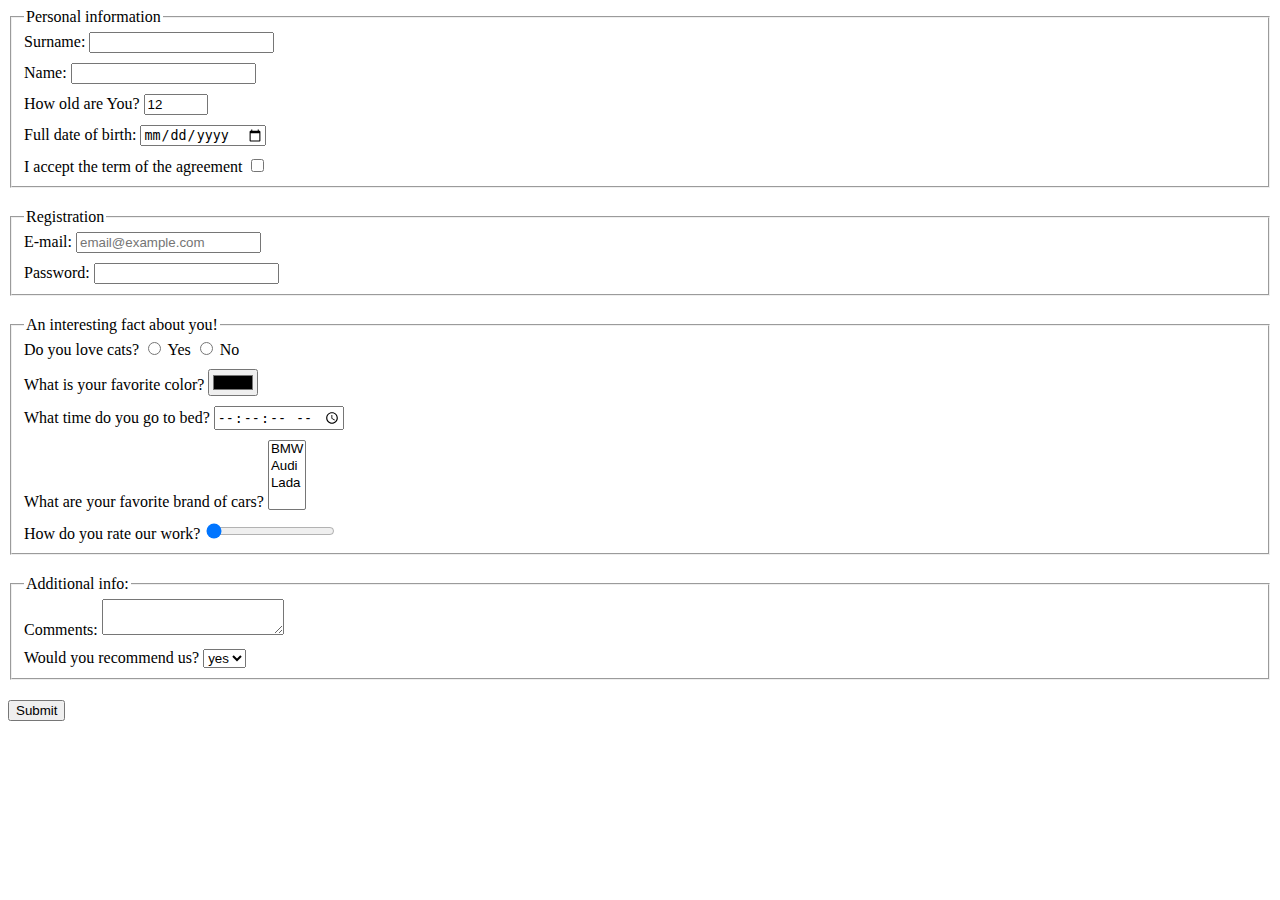
<file: index.html>
<!DOCTYPE html><html lang="en"><head><meta charset="UTF-8"><meta name="viewport" content="width=device-width, user-scalable=no, initial-scale=1.0, maximum-scale=1.0, minimum-scale=1.0"><meta http-equiv="X-UA-Compatible" content="ie=edge"><title>HTML Form</title><link rel="stylesheet" href="style.c29e27df.css"></head><body> <script type="text/javascript" src="main.e97352c4.js"></script> <form action="https://mate-academy-form-lesson.herokuapp.com/create-application" method="post"> <fieldset class="fieldset"> <legend>Personal information</legend> <label for="Surname" class="form-field"> Surname: <input type="text" name="Surname" id="Surname" autocomplete="off" required> </label> <label for="Name" class="form-field"> Name: <input type="text" name="Name" id="Name" autocomplete="off" required> </label> <label for="Age" class="form-field"> How old are You? <input type="number" name="Age" value="12" id="Age" min="1" max="100" required> </label> <label for="Birthday" class="form-field"> Full date of birth: <input type="date" name="Birthday" id="Birthday"> </label> <label for="TermsAndConditions"> I accept the term of the agreement <input type="checkbox" name="TermsAndConditions" id="TermsAndConditions" required> </label> </fieldset> <fieldset class="fieldset"> <legend>Registration</legend> <label for="E-mail" class="form-field"> E-mail: <input type="email" name="E-mail" placeholder="email@example.com" id="E-mail"> </label> <label for="password"> Password: <input type="password" name="password" id="password" required minlength="5" maxlength="16"> </label> </fieldset> <fieldset class="fieldset"> <legend>An interesting fact about you!</legend> <div class="form-field"> Do you love cats? <label> <input type="radio" name="pet" value="yes"> Yes </label> <label> <input type="radio" name="pet" value="no"> No </label> </div> <label class="form-field"> What is your favorite color? <input type="color" name="color"> </label> <label for="bedtime" class="form-field"> What time do you go to bed? <input type="time" name="bedtime" step="2"> </label> <label for="favoriteCar" class="form-field"> What are your favorite brand of cars? <select id="favoriteCar" name="favoriteCar" multiple> <option value="BMW">BMW</option> <option value="Audi">Audi</option> <option value="Lada">Lada</option> </select> </label> <label for="selfAccessment"> How do you rate our work? <input type="range" id="selfAccessment" name="selfRating" min="0" max="100" value="0" step="25"> </label> </fieldset> <fieldset class="fieldset"> <legend>Additional info:</legend> <label for="comments" class="form-field"> Comments: <textarea id="comments" name="Cust-comment"> 
          </textarea> </label> <label for="recom-choice"> Would you recommend us? <select name="recommend" id="recom-choice" required> <option value="yes">yes</option> <option value="no">no</option> </select> </label> </fieldset> <button class="form-field" type="submit"> Submit </button> </form> </body></html>
</file>
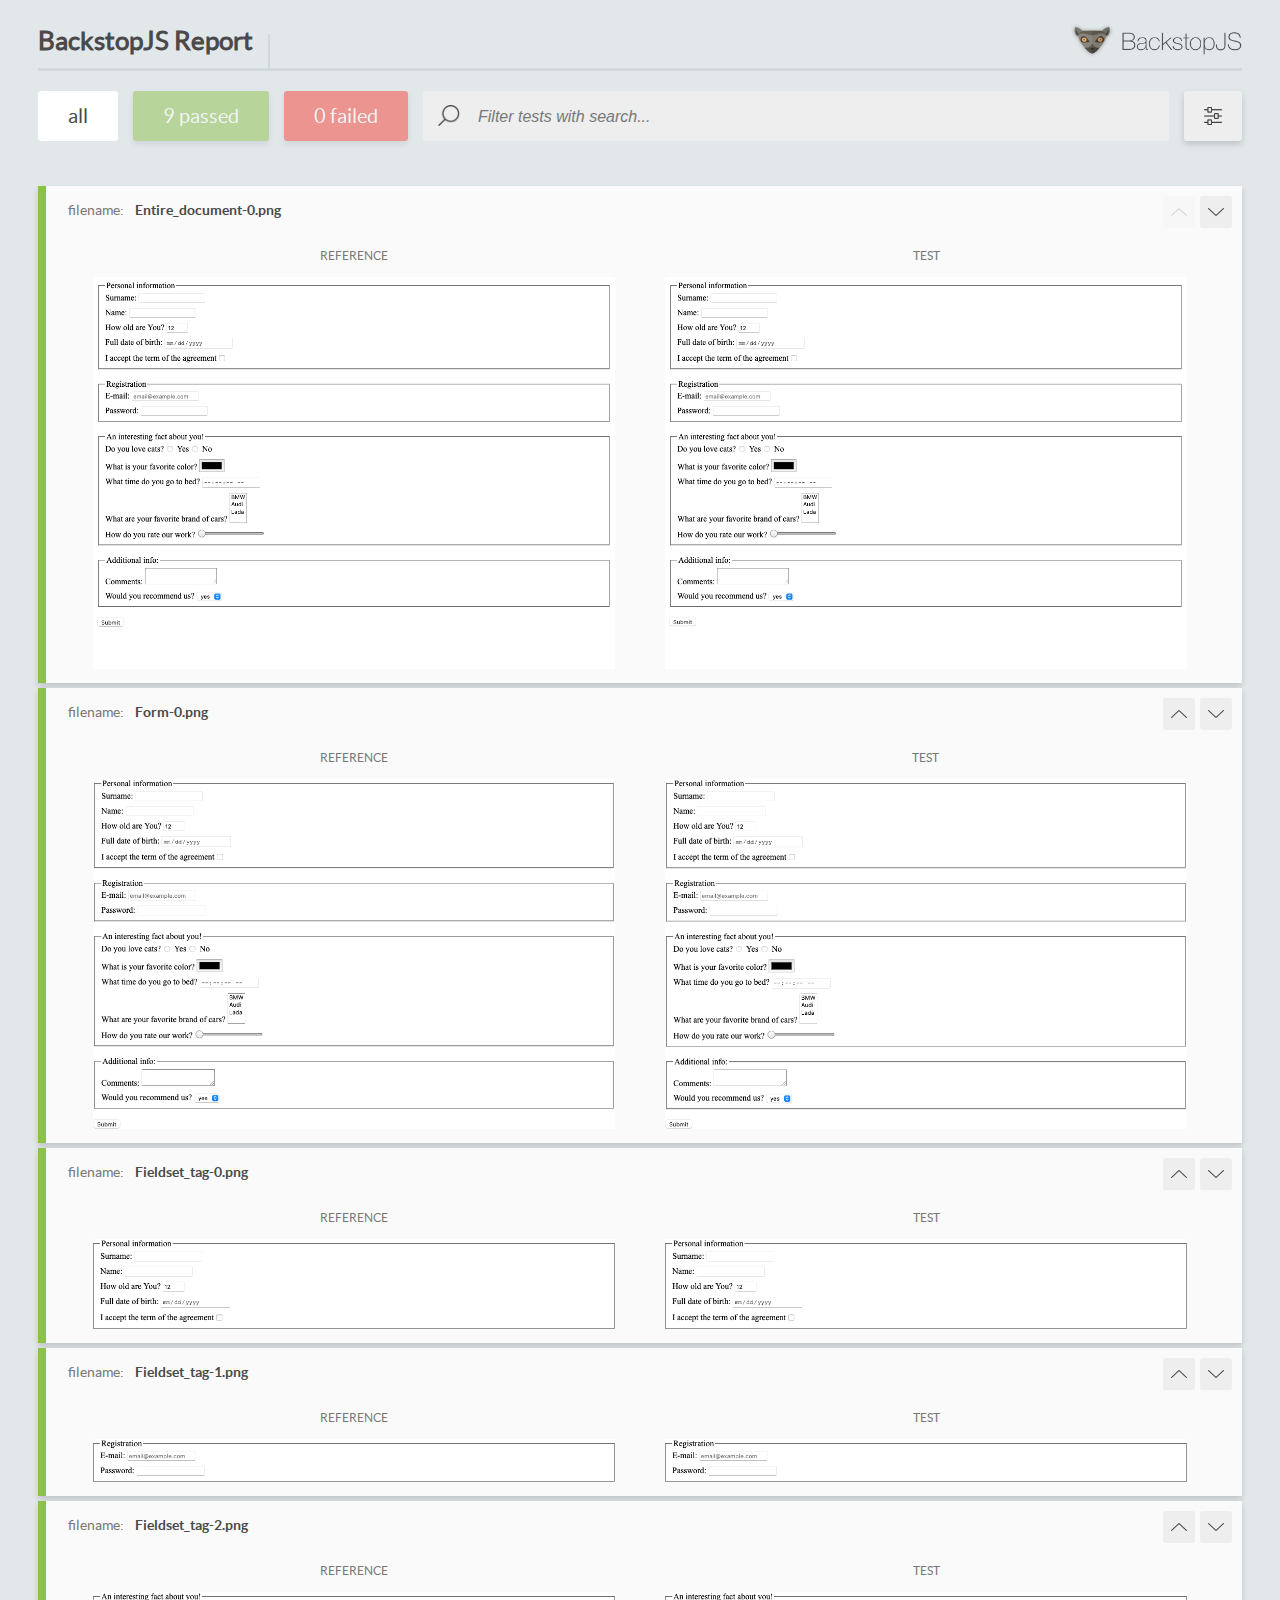
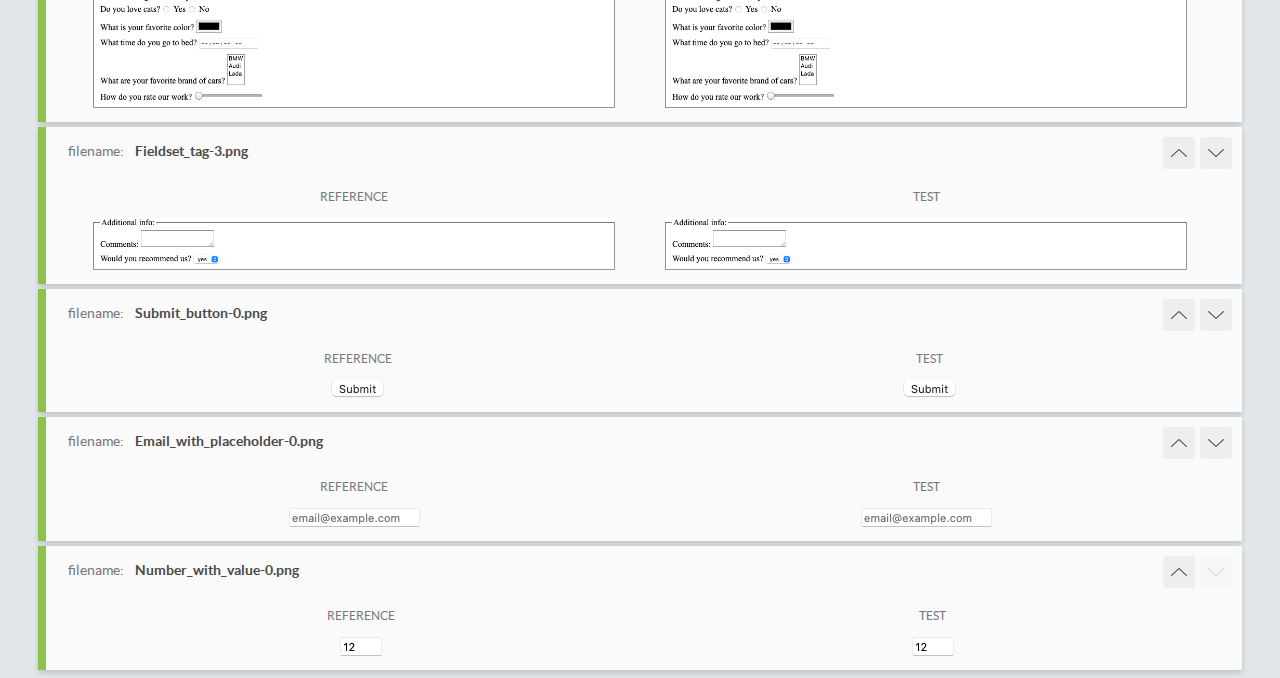
<file: report/html_report/index.html>
<!DOCTYPE html>
<html>
  <head>
    <meta charset="utf-8">
    <title>BackstopJS Report</title>

    <style>
      @font-face {
          font-family: 'latoregular';
          src: url('./assets/fonts/lato-regular-webfont.woff2') format('woff2'),
              url('./assets/fonts/lato-regular-webfont.woff') format('woff');
          font-weight: 400;
          font-style: normal;
      }
      @font-face {
          font-family: 'latobold';
          src: url('./assets/fonts/lato-bold-webfont.woff2') format('woff2'),
              url('./assets/fonts/lato-bold-webfont.woff') format('woff');
          font-weight: 700;
          font-style: normal;
      }

      .ReactModal__Body--open {
          overflow: hidden;
      }
      .ReactModal__Body--open .header {
        display: none;
      }

    </style>
  </head>
  <body style="background-color: #E2E7EA">
    <div id="root">

    </div>
    <script type="text/javascript">
      function report (report) { // eslint-disable-line no-unused-vars
        window.tests = report;
      }
    </script>
    <script type="text/javascript" src="config.js"></script>
    <script type="text/javascript" src="index_bundle.js"></script>
  </body>
</html>
</file>
<file: style.c29e27df.css>
.form-field{display:block;margin-bottom:10px}.fieldset{margin-bottom:20px}
/*# sourceMappingURL=style.c29e27df.css.map */
</file>
